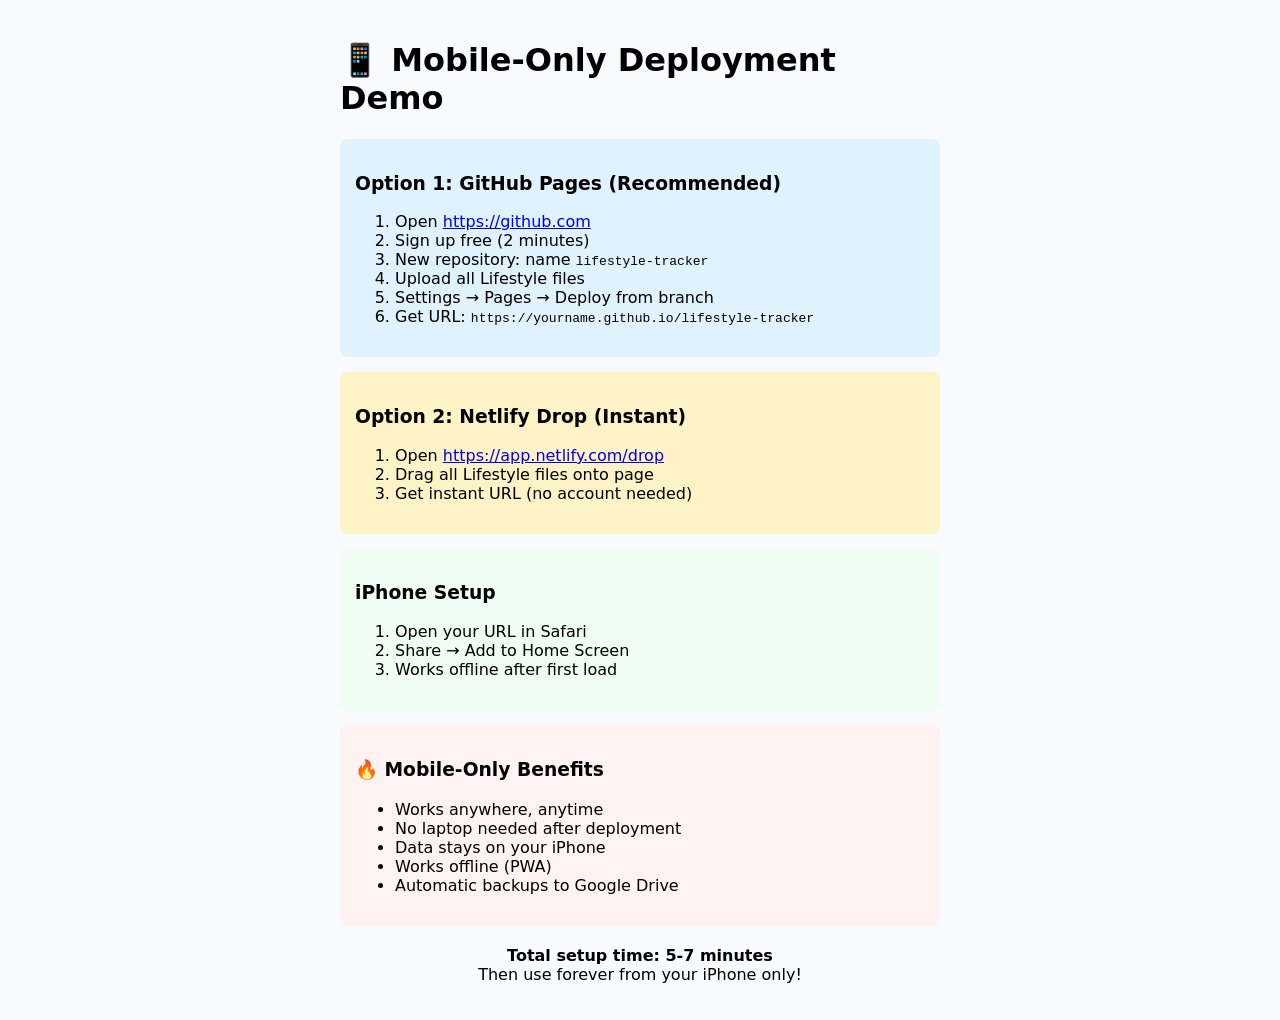
<file: Lifestyle/deploy_demo.html>
<!DOCTYPE html>
<html>
<head><title>Deploy Demo</title><meta charset="utf-8"></head>
<body style="font-family:system-ui;background:#f8fafc;padding:20px;max-width:600px;margin:0 auto">
<h1>📱 Mobile-Only Deployment Demo</h1>
<div style="background:#e0f2fe;padding:15px;border-radius:8px;margin:15px 0">
<h3>Option 1: GitHub Pages (Recommended)</h3>
<ol>
<li>Open <a href="https://github.com" target="_blank">https://github.com</a></li>
<li>Sign up free (2 minutes)</li>
<li>New repository: name <code>lifestyle-tracker</code></li>
<li>Upload all Lifestyle files</li>
<li>Settings → Pages → Deploy from branch</li>
<li>Get URL: <code>https://yourname.github.io/lifestyle-tracker</code></li>
</ol>
</div>

<div style="background:#fef3c7;padding:15px;border-radius:8px;margin:15px 0">
<h3>Option 2: Netlify Drop (Instant)</h3>
<ol>
<li>Open <a href="https://app.netlify.com/drop" target="_blank">https://app.netlify.com/drop</a></li>
<li>Drag all Lifestyle files onto page</li>
<li>Get instant URL (no account needed)</li>
</ol>
</div>

<div style="background:#f0fdf4;padding:15px;border-radius:8px;margin:15px 0">
<h3>iPhone Setup</h3>
<ol>
<li>Open your URL in Safari</li>
<li>Share → Add to Home Screen</li>
<li>Works offline after first load</li>
</ol>
</div>

<div style="background:#fef2f2;padding:15px;border-radius:8px;margin:15px 0">
<h3>🔥 Mobile-Only Benefits</h3>
<ul>
<li>Works anywhere, anytime</li>
<li>No laptop needed after deployment</li>
<li>Data stays on your iPhone</li>
<li>Works offline (PWA)</li>
<li>Automatic backups to Google Drive</li>
</ul>
</div>

<p style="text-align:center;margin-top:20px">
<strong>Total setup time: 5-7 minutes</strong><br>
Then use forever from your iPhone only!
</p>
</body>
</html>
</file>
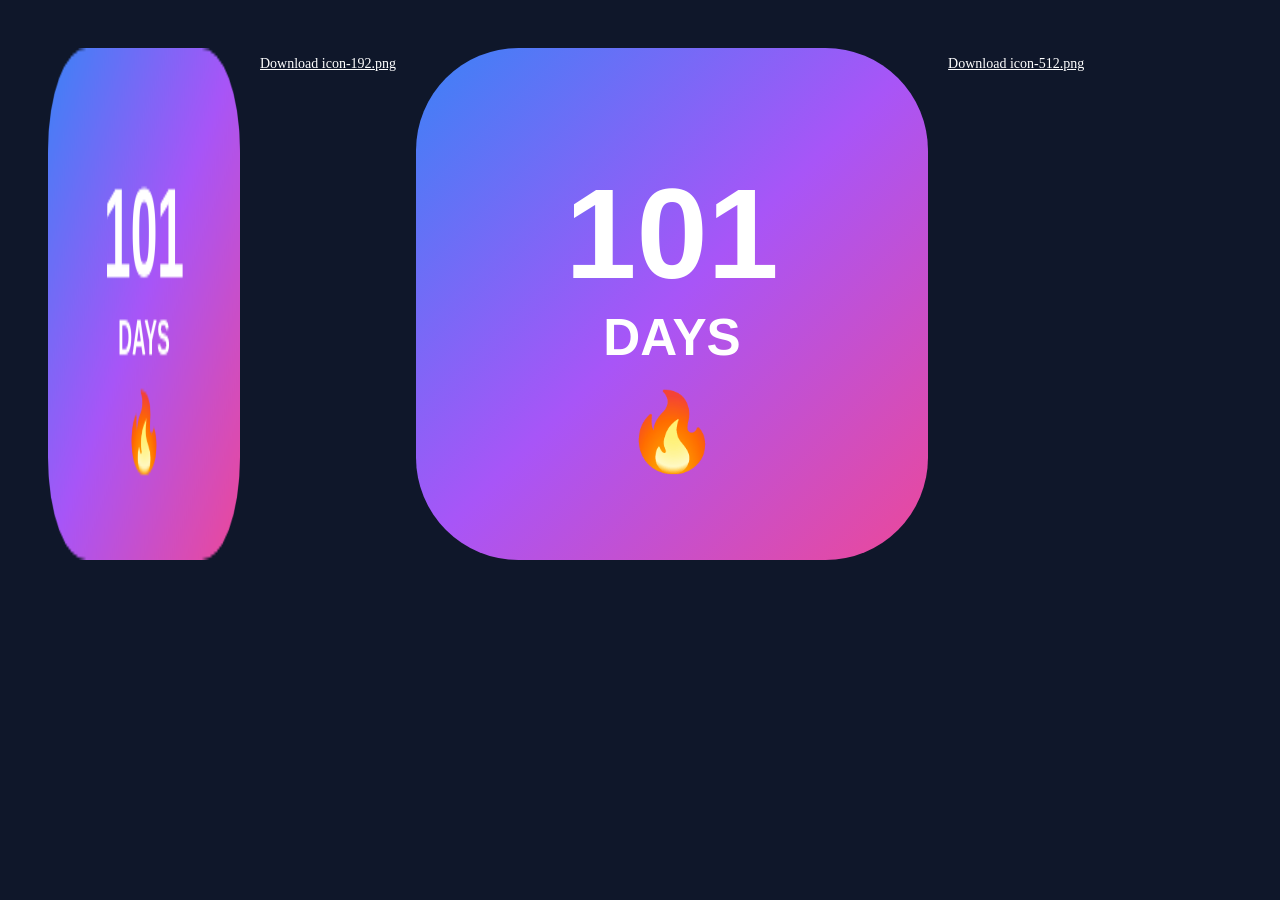
<file: Lifestyle/generate_icons.html>
<!DOCTYPE html>
<html><head><title>Generate Icons</title></head>
<body style="background:#0f172a;display:flex;gap:20px;padding:40px;flex-wrap:wrap;">
<canvas id="c192" width="192" height="192"></canvas>
<canvas id="c512" width="512" height="512"></canvas>
<script>
function drawIcon(canvasId, size) {
  const c = document.getElementById(canvasId);
  const ctx = c.getContext('2d');
  // Background
  const g = ctx.createLinearGradient(0, 0, size, size);
  g.addColorStop(0, '#3b82f6'); g.addColorStop(0.5, '#a855f7'); g.addColorStop(1, '#ec4899');
  ctx.fillStyle = g;
  ctx.beginPath();
  ctx.roundRect(0, 0, size, size, size * 0.2);
  ctx.fill();
  // Text
  ctx.fillStyle = '#fff';
  ctx.font = 'bold ' + (size * 0.25) + 'px -apple-system, sans-serif';
  ctx.textAlign = 'center';
  ctx.fillText('101', size/2, size * 0.45);
  ctx.font = 'bold ' + (size * 0.1) + 'px -apple-system, sans-serif';
  ctx.fillText('DAYS', size/2, size * 0.6);
  ctx.font = (size * 0.15) + 'px sans-serif';
  ctx.fillText('🔥', size/2, size * 0.8);
  // Download link
  const link = document.createElement('a');
  link.download = canvasId === 'c192' ? 'icon-192.png' : 'icon-512.png';
  link.href = c.toDataURL('image/png');
  link.textContent = 'Download ' + link.download;
  link.style.cssText = 'color:#fff;display:block;margin-top:8px;font-size:14px;';
  c.parentNode.insertBefore(link, c.nextSibling);
}
drawIcon('c192', 192);
drawIcon('c512', 512);
</script>
</body></html>
</file>
